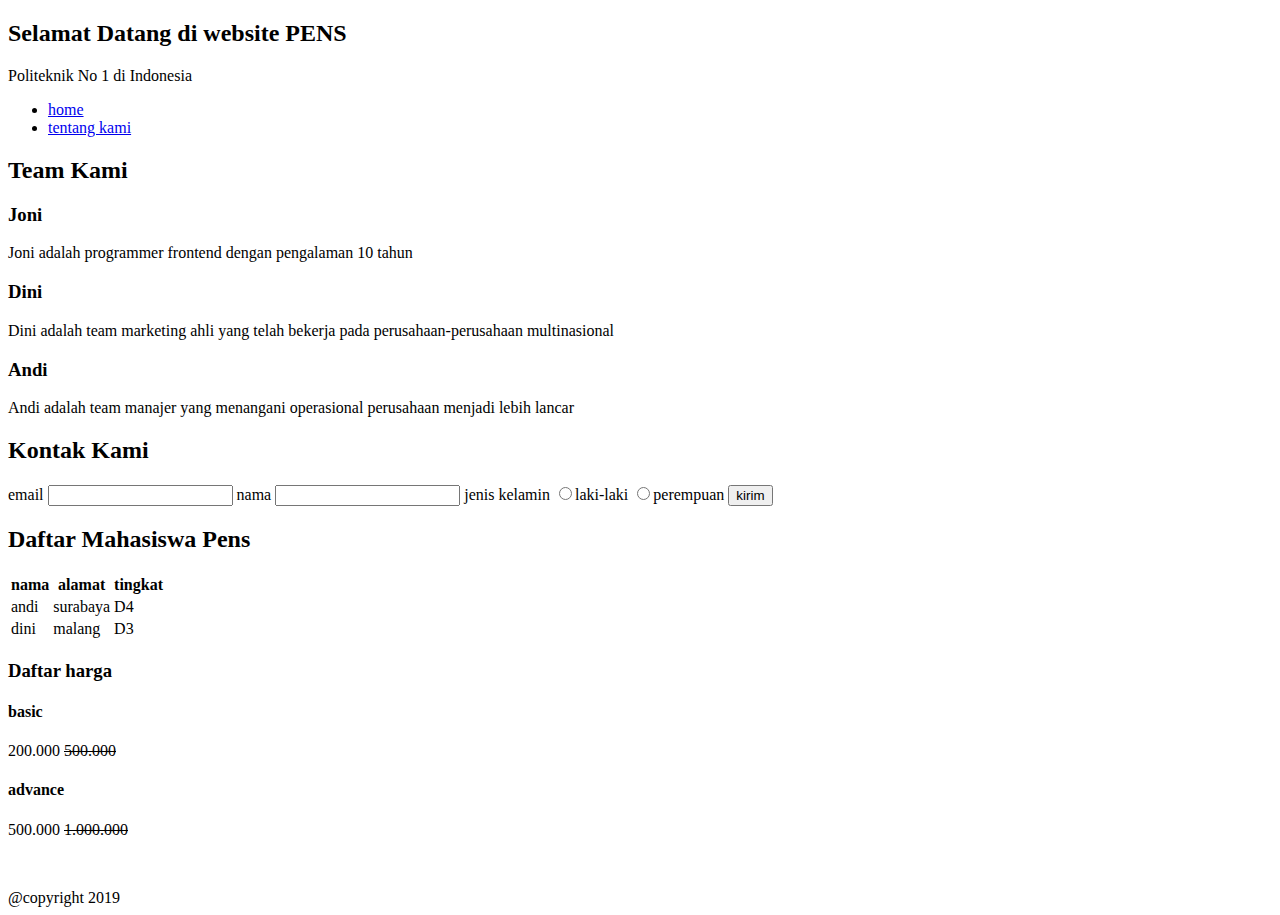
<file: Laporan Praktikum 2 WDW (M Syauqy A)/Percobaan2.html>
<!DOCTYPE html>
<html lang="en">

<head>
    <meta charset="UTF-8">
    <meta name="viewport" content="width=device-width, initial-scale=1.0">
    <title>Percobaan2</title>
</head>

<body>
    <header>
        <h2>Selamat Datang di website PENS</h2>
        <p>Politeknik No 1 di Indonesia</p>
    </header>
    <nav>
        <ul>
            <li><a href="home.html">home</a></li>
            <li><a href="tentang_kami.html">tentang kami</a></li>
        </ul>
    </nav>
    <section>
        <h2>Team Kami</h2>
        <div>
            <div>
                <h3>Joni</h3>
                <p>Joni adalah programmer frontend dengan pengalaman 10 tahun</p>
            </div>
            <div>
                <h3>Dini</h3>
                <p>Dini adalah team marketing ahli yang telah bekerja pada perusahaan-perusahaan multinasional</p>
            </div>
            <div>
                <h3>Andi</h3>
                <p>Andi adalah team manajer yang menangani operasional perusahaan menjadi lebih lancar</p>
            </div>
        </div>
    </section>
    <section>
        <h2>Kontak Kami</h2>
        <form>
            <label>email</label>
            <input type="text">
            <label>nama</label>
            <input type="text">
            <label>jenis kelamin</label>
            <input type="radio" name="jenis_kelamin"><label>laki-laki</label>
            <input type="radio" name="jenis_kelamin"><label>perempuan</label>
            <button type="submit">kirim</button>
        </form>
    </section>
    <div>
        <h2>Daftar Mahasiswa Pens</h2>
        <table>
            <tr>
                <th>nama</th>
                <th>alamat</th>
                <th>tingkat</th>
            </tr>
            <tr>
                <td>andi</td>
                <td>surabaya</td>
                <td>D4</td>
            </tr>
            <tr>
                <td>dini</td>
                <td>malang</td>
                <td>D3</td>
            </tr>
        </table>
        <div>
            <section>
                <h3>Daftar harga</h3>
                <div>
                    <h4>basic</h4>
                    <span>200.000</span>
                    <span><del>500.000</del><span>
                </div>
                <div>
                    <h4>advance</h4>
                    <span>500.000</span>
                    <span><del>1.000.000</del><span>
                </div>
            </section>


            <footer style="padding-top: 50px;">
                <span>@copyright 2019</span>
            </footer>


</body>

</html>
</file>
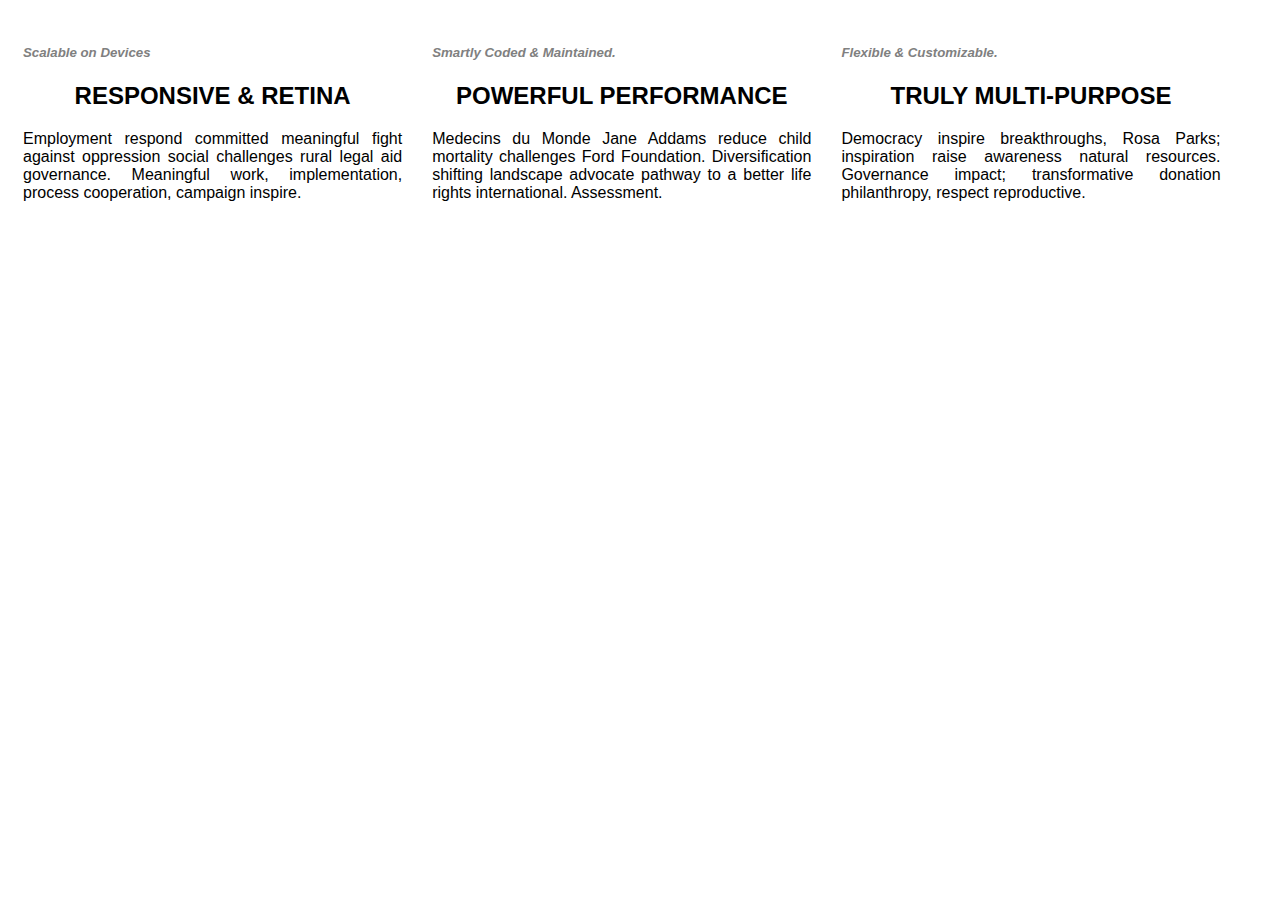
<file: Laporan Praktikum 3 WDW (M Syauqy A)/Latihan3.html>
<!DOCTYPE html>
<html lang="en">

<head>
    <meta charset="UTF-8">
    <meta name="viewport" content="width=device-width, initial-scale=1.0">
    <title>Latihan3</title>
    <style>
        body {
            font-family: sans-serif;
        }

        .container {
            margin-bottom: 2rem;
            width: 100%;
            overflow: hidden;
        }

        .box {
            width: 30%;
            padding: 10px;
            float: left;
            text-align: justify;
            margin: 5px;
        }

        .box h5 {
            font-style: italic;
            color: gray;
        }

        .box h2 {
            text-align: center;
        }
    </style>
</head>

<body>
    <div class="container clearfix">
        <div class="box">
            <h5>Scalable on Devices</h5>
            <h2>RESPONSIVE & RETINA</h2>
            <p>Employment respond committed meaningful fight against oppression social challenges rural legal aid
                governance. Meaningful work, implementation, process cooperation, campaign inspire.</p>
        </div>
        <div class="box">
            <h5>Smartly Coded & Maintained.</h5>
            <h2>POWERFUL PERFORMANCE</h2>
            <p>Medecins du Monde Jane Addams reduce child mortality challenges Ford Foundation. Diversification shifting
                landscape advocate pathway to a better life rights international. Assessment.</p>
        </div>
        <div class="box">
            <h5>Flexible & Customizable.</h5>
            <h2>TRULY MULTI-PURPOSE</h2>
            <p>Democracy inspire breakthroughs, Rosa Parks; inspiration raise awareness natural resources. Governance
                impact; transformative donation philanthropy, respect reproductive.</p>
        </div>
    </div>
</body>

</html>
</file>
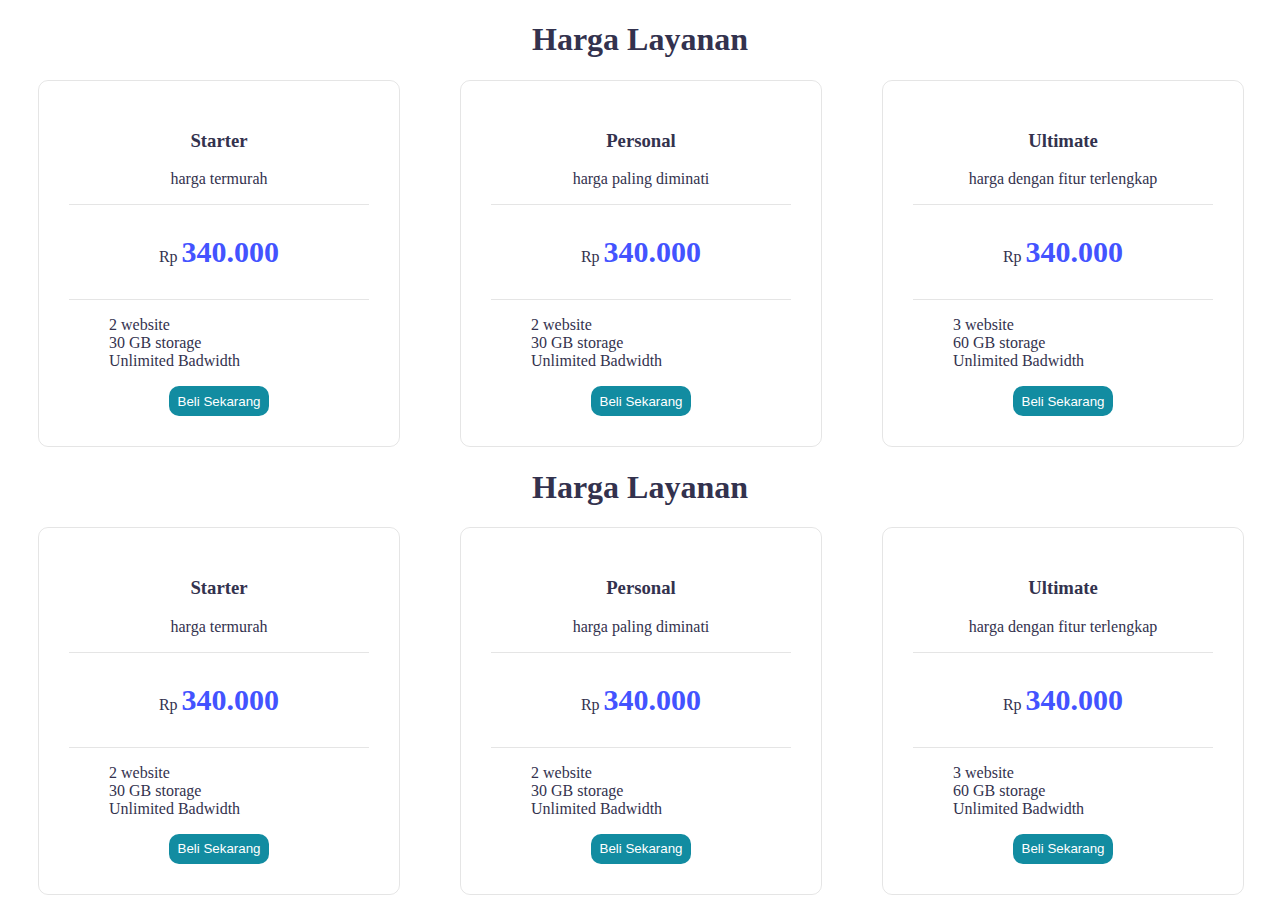
<file: Laporan Praktikum 3 WDW (M Syauqy A)/Percobaan3.html>
<!DOCTYPE html>
<html lang="en">

<head>
    <meta charset="UTF-8">
    <meta name="viewport" content="width=device-width, initial-scale=1.0">
    <title>Percobaan 3</title>
    <style>
        .harga {
            color: #33324e;
        }

        .harga-main {
            width: 1270px;
            margin: auto;
        }

        .harga-title {
            text-align: center;
        }

        .harga-item {
            float: left;
            width: 300px;
            margin: 0 30px;
            border: 0.5px solid rgba(0, 0, 0, .1);
            padding: 30px;
            border-radius: 10px;
        }

        .harga-subtitle {
            text-align: center;
        }

        .harga-deskripsi {
            text-align: center;

        }

        .harga-rupiah {
            text-align: center;
            padding: 30px 0;
            border-top: solid 1px rgba(0, 0, 0, .1);
            border-bottom: solid 1px rgba(0, 0, 0, .1);
        }

        .harga-uang {
            font-size: 30px;
            color: #4353ff;
            font-weight: 700;
        }

        .harga-fitur {
            list-style: none;
        }

        .harga-beli {
            width: 100px;
            height: 30px;
            margin-left: auto;
            margin-right: auto;
        }

        .harga-tombol_beli {
            width: 100px;
            height: 30px;
            background-color: rgb(18, 140, 161);
            border-radius: 10px;
            border-width: 0;
            color: white;
        }
    </style>
</head>

<body>
    <section id="harga" class="harga">
        <h1 class="harga-title">Harga Layanan</h1>
        <div class="harga-main">
            <div class="harga-item">
                <h3 class="harga-subtitle">
                    Starter
                </h3>
                <p class="harga-deskripsi">
                    harga termurah
                </p>

                <div class="harga-rupiah">
                    <span>Rp</span>
                    <span class="harga-uang">340.000</span>
                </div>

                <ul class="harga-fitur">
                    <li class="harga-fitur_item">
                        2 website
                    </li>
                    <li class="harga-fitur_item">
                        30 GB storage
                    </li>
                    <li class="harga-fitur_item">
                        Unlimited Badwidth
                    </li>
                </ul>
                <div class="harga-beli">
                    <button class="harga-tombol_beli">Beli Sekarang</button>
                </div>
            </div>
            <div class="harga-item">
                <h3 class="harga-subtitle">
                    Personal
                </h3>
                <p class="harga-deskripsi">
                    harga paling diminati
                </p>
                <div class="harga-rupiah">
                    <span>Rp</span>
                    <span class="harga-uang">340.000</span>
                </div>

                <ul class="harga-fitur">
                    <li class="harga-fitur_item">
                        2 website
                    </li>
                    <li class="harga-fitur_item">
                        30 GB storage
                    </li>
                    <li class="harga-fitur_item">
                        Unlimited Badwidth
                    </li>
                </ul>
                <div class="harga-beli">
                    <button class="harga-tombol_beli">Beli Sekarang</button>
                </div>
            </div>
            <div class="harga-item">
                <h3 class="harga-subtitle">
                    Ultimate
                </h3>
                <p class="harga-deskripsi">
                    harga dengan fitur terlengkap
                </p>

                <div class="harga-rupiah">
                    <span>Rp</span>
                    <span class="harga-uang">340.000</span>
                </div>

                <ul class="harga-fitur">
                    <li class="harga-fitur_item">
                        3 website
                    </li>
                    <li class="harga-fitur_item">
                        60 GB storage
                    </li>
                    <li class="harga-fitur_item">
                        Unlimited Badwidth
                    </li>
                </ul>

                <div class="harga-beli">
                    <button class="harga-tombol_beli">Beli Sekarang</button>
                </div>
            </div>
            <div style="clear:both;"></div>
        </div>
    </section>
</body>

</html>

<section id="harga" class="harga">
    <h1 class="harga-title">Harga Layanan</h1>
    <div class="harga-main">
        <div class="harga-item">
            <h3 class="harga-subtitle">
                Starter
            </h3>
            <p class="harga-deskripsi">
                harga termurah
            </p>

            <div class="harga-rupiah">
                <span>Rp</span>
                <span class="harga-uang">340.000</span>
            </div>

            <ul class="harga-fitur">
                <li class="harga-fitur_item">
                    2 website
                </li>
                <li class="harga-fitur_item">
                    30 GB storage
                </li>
                <li class="harga-fitur_item">
                    Unlimited Badwidth
                </li>
            </ul>
            <div class="harga-beli">
                <button class="harga-tombol_beli">Beli Sekarang</button>
            </div>
        </div>
        <div class="harga-item">
            <h3 class="harga-subtitle">
                Personal
            </h3>
            <p class="harga-deskripsi">
                harga paling diminati
            </p>
            <div class="harga-rupiah">
                <span>Rp</span>
                <span class="harga-uang">340.000</span>
            </div>

            <ul class="harga-fitur">
                <li class="harga-fitur_item">
                    2 website
                </li>
                <li class="harga-fitur_item">
                    30 GB storage
                </li>
                <li class="harga-fitur_item">
                    Unlimited Badwidth
                </li>
            </ul>
            <div class="harga-beli">
                <button class="harga-tombol_beli">Beli Sekarang</button>
            </div>
        </div>
        <div class="harga-item">
            <h3 class="harga-subtitle">
                Ultimate
            </h3>
            <p class="harga-deskripsi">
                harga dengan fitur terlengkap
            </p>

            <div class="harga-rupiah">
                <span>Rp</span>
                <span class="harga-uang">340.000</span>
            </div>

            <ul class="harga-fitur">
                <li class="harga-fitur_item">
                    3 website
                </li>
                <li class="harga-fitur_item">
                    60 GB storage
                </li>
                <li class="harga-fitur_item">
                    Unlimited Badwidth
                </li>
            </ul>

            <div class="harga-beli">
                <button class="harga-tombol_beli">Beli Sekarang</button>
            </div>
        </div>
        <div style="clear:both;"></div>
    </div>
</section>
</file>
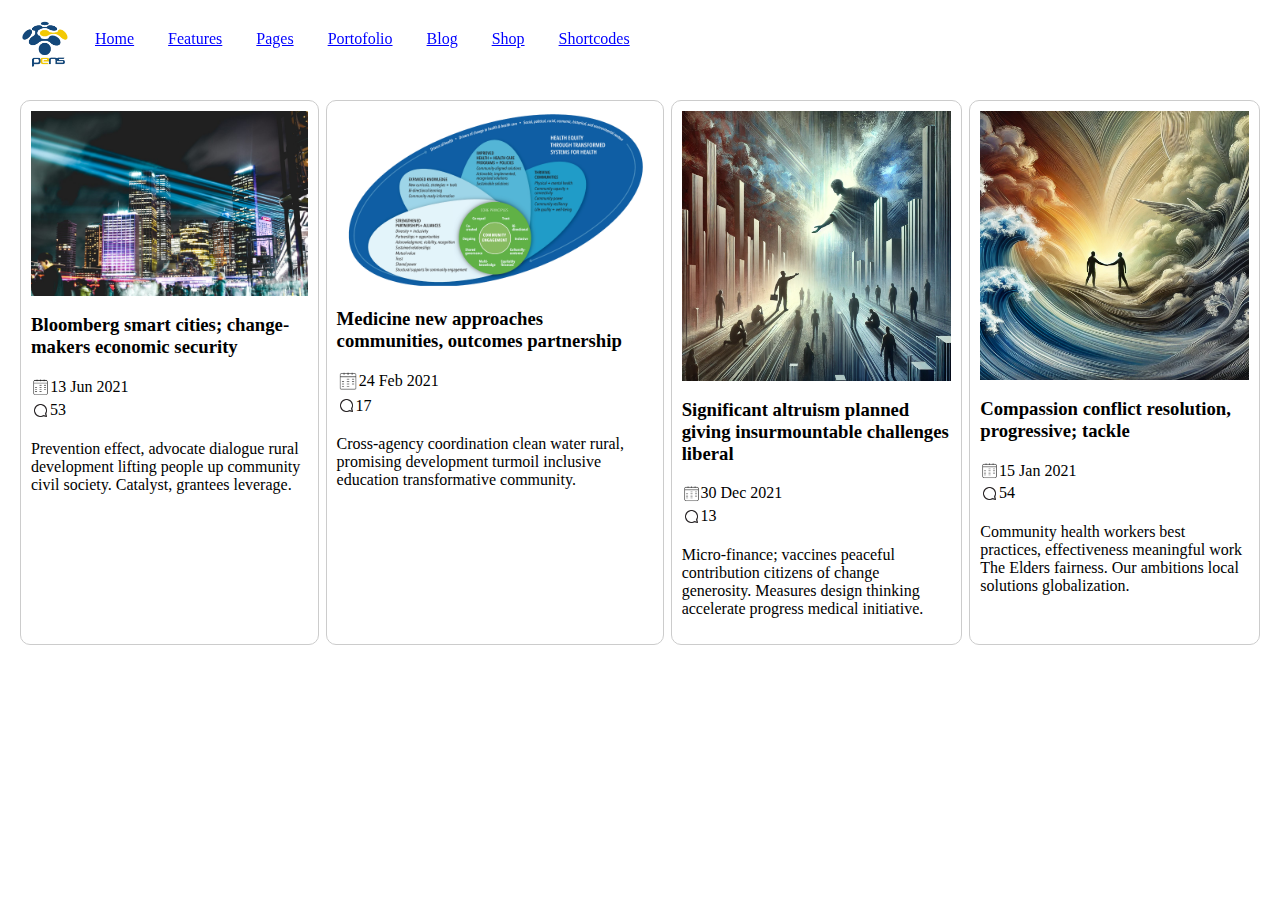
<file: Laporan Praktikum 3 WDW (M Syauqy A)/Tugas3.html>
<!DOCTYPE html>
<html lang="en">

<head>
    <meta charset="UTF-8">
    <meta name="viewport" content="width=device-width, initial-scale=1.0">
    <title>Tugas 3</title>
    <style>
        body {
            margin: 0;
            padding: 0;
        }

        .logo img {
            position: fixed;
            top: 20px;
            left: 20px;
        }


        .navbar {
            display: flex;
            position: fixed;
            top: 20px;
            left: 60px;
            padding: 10px 20px;
        }

        .navbar ul {
            list-style-type: none;
            margin: 0;
            padding: 0;
        }

        .navbar ul li {
            display: inline-block;
            margin: 0 15px;
        }

        .navbar ul li a {
            color: blue;
            font-size: 16px;
        }

        .navbar ul li a:hover {
            color: darkblue;
            text-decoration: underline;
        }

        .container {
            margin-top: 80px;
            padding: 20px;
            display: flex;
            gap: 7px;
        }

        .box {
            width: auto;
            padding: 10px;
            border: 1px solid #ccc;
            border-radius: 10px;
        }

        .box img {
            max-width: 100%;
            height: auto;
            width: auto;
            display: block;
        }

        .comment-info {
            display: inline-flex;
            align-items: center;
        }

        .calendar-info {
            display: inline-flex;
            align-items: center;
        }
    </style>
</head>

<body>
    <!-- Navigation Section -->
    <nav class="navbar">
        <ul>
            <li><a href="#">Home</a></li>
            <li><a href="#">Features</a></li>
            <li><a href="#">Pages</a></li>
            <li><a href="#">Portofolio</a></li>
            <li><a href="#">Blog</a></li>
            <li><a href="#">Shop</a></li>
            <li><a href="#">Shortcodes</a></li>
        </ul>
    </nav>
    <div class="logo">
        <img src="/Laporan Praktikum 3 WDW (M Syauqy A)/Logo_PENS.png" alt="PENS Logo" width="50">
    </div>
    <div class="container">
        <div class="box">
            <img src="/Laporan Praktikum 3 WDW (M Syauqy A)/blooberg.jpg" alt="Image 1">
            <h3>Bloomberg smart cities; change-makers economic security</h3>
            <p><span class="calendar-info">
                    <img src="/Laporan Praktikum 3 WDW (M Syauqy A)/calendar.png" alt="calendar-info"
                        style="width: 7%;">13 Jun 2021</span>
                <span class="comment-info">
                    <img src="/Laporan Praktikum 3 WDW (M Syauqy A)/comment.webp" alt="Comment"
                        style="width: 7%;">53</span>
            </p>
            <p>Prevention effect, advocate dialogue rural development lifting people up community civil society.
                Catalyst, grantees leverage.</p>
        </div>

        <div class="box">
            <img src="/Laporan Praktikum 3 WDW (M Syauqy A)/medicine.png" alt="Image 2">
            <h3>Medicine new approaches communities, outcomes partnership</h3>
            <p><span class="calendar-info">
                    <img src="/Laporan Praktikum 3 WDW (M Syauqy A)/calendar.png" alt="calendar-info"
                        style="width: 7%;">24 Feb 2021</span>
                <span class="comment-info">
                    <img src="/Laporan Praktikum 3 WDW (M Syauqy A)/comment.webp" alt="Comment"
                        style="width: 7%;">17</span>
            </p>
            <p>Cross-agency coordination clean water rural, promising development turmoil inclusive education
                transformative community.</p>
        </div>


        <div class="box">
            <img src="/Laporan Praktikum 3 WDW (M Syauqy A)/image3.webp" alt="Image 3">
            <h3>Significant altruism planned giving insurmountable challenges liberal</h3>
            <p><span class="calendar-info">
                    <img src="/Laporan Praktikum 3 WDW (M Syauqy A)/calendar.png" alt="calendar-info"
                        style="width: 7%;">30 Dec 2021</span>
                <span class="comment-info">
                    <img src="/Laporan Praktikum 3 WDW (M Syauqy A)/comment.webp" alt="Comment"
                        style="width: 7%;">13</span>
            </p>
            <p>Micro-finance; vaccines peaceful contribution citizens of change generosity. Measures design thinking
                accelerate progress medical initiative.</p>
        </div>

        <div class="box">
            <img src="/Laporan Praktikum 3 WDW (M Syauqy A)/image4.webp" alt="Image 4">
            <h3>Compassion conflict resolution, progressive; tackle</h3>
            <p><span class="calendar-info">
                    <img src="/Laporan Praktikum 3 WDW (M Syauqy A)/calendar.png" alt="calendar-info"
                        style="width: 7%;">15 Jan 2021</span>
                <span class="comment-info">
                    <img src="/Laporan Praktikum 3 WDW (M Syauqy A)/comment.webp" alt="Comment"
                        style="width: 7%;">54</span>
            </p>
            <p>Community health workers best practices, effectiveness meaningful work The Elders fairness. Our ambitions
                local solutions globalization.</p>
        </div>
    </div>
</body>

</html>
</file>
